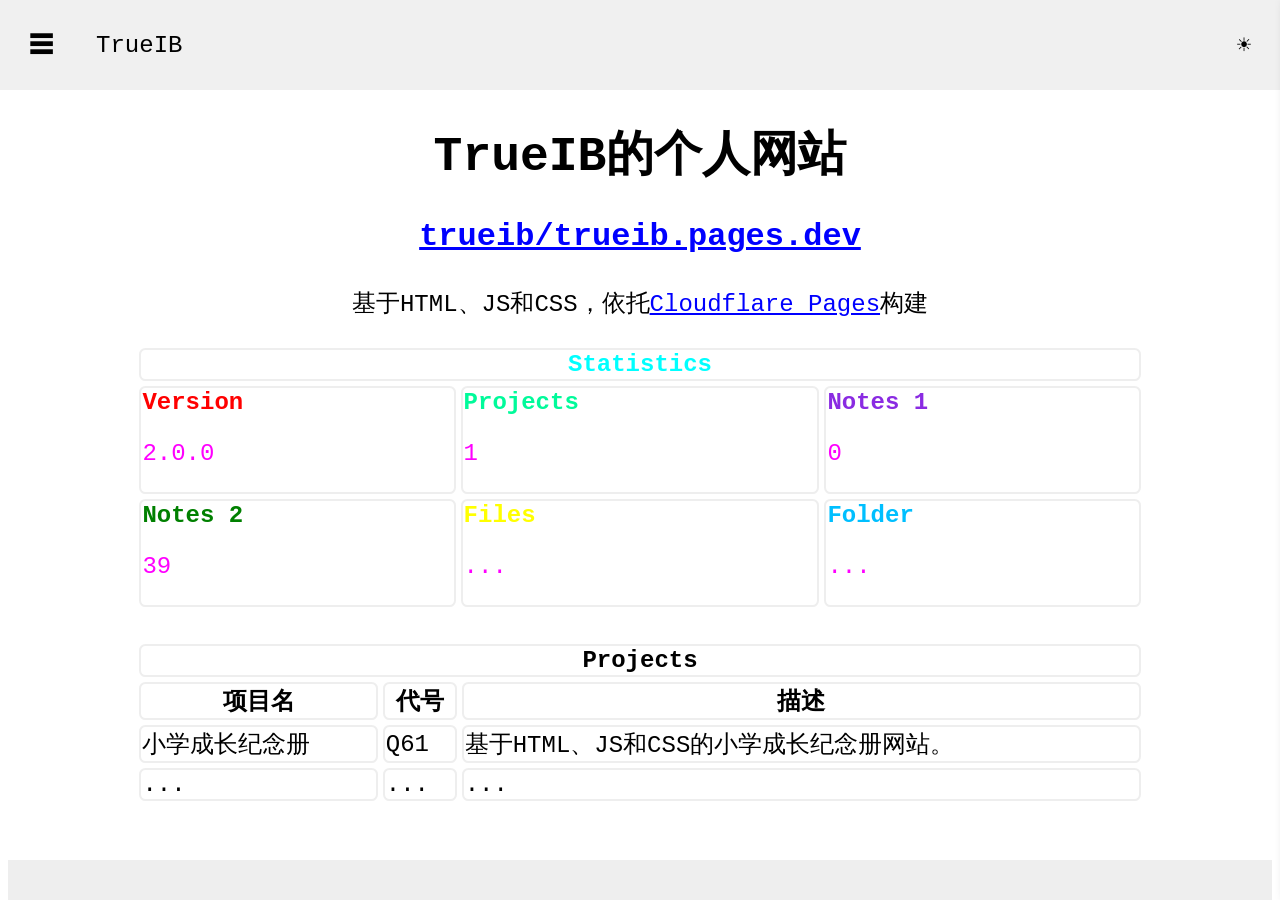
<file: index.html>
<!DOCTYPE html>
<html lang="zh-CN">

<head>
  <meta charset="UTF-8">
  <meta name="viewport" content="width=device-width, initial-scale=1.0">
  <title>TrueIB的个人网站</title>
  <link type="text/css" rel="stylesheet" href="css/indexStyles.css">
</head>

<body>
  <main class="main-content">
    <iframe class="htmlDisplayArea" src="main.html"></iframe>
  </main>
  <script type="text/javascript" src="js/sidebarConfig.js"></script>
</body>

</html>
</file>
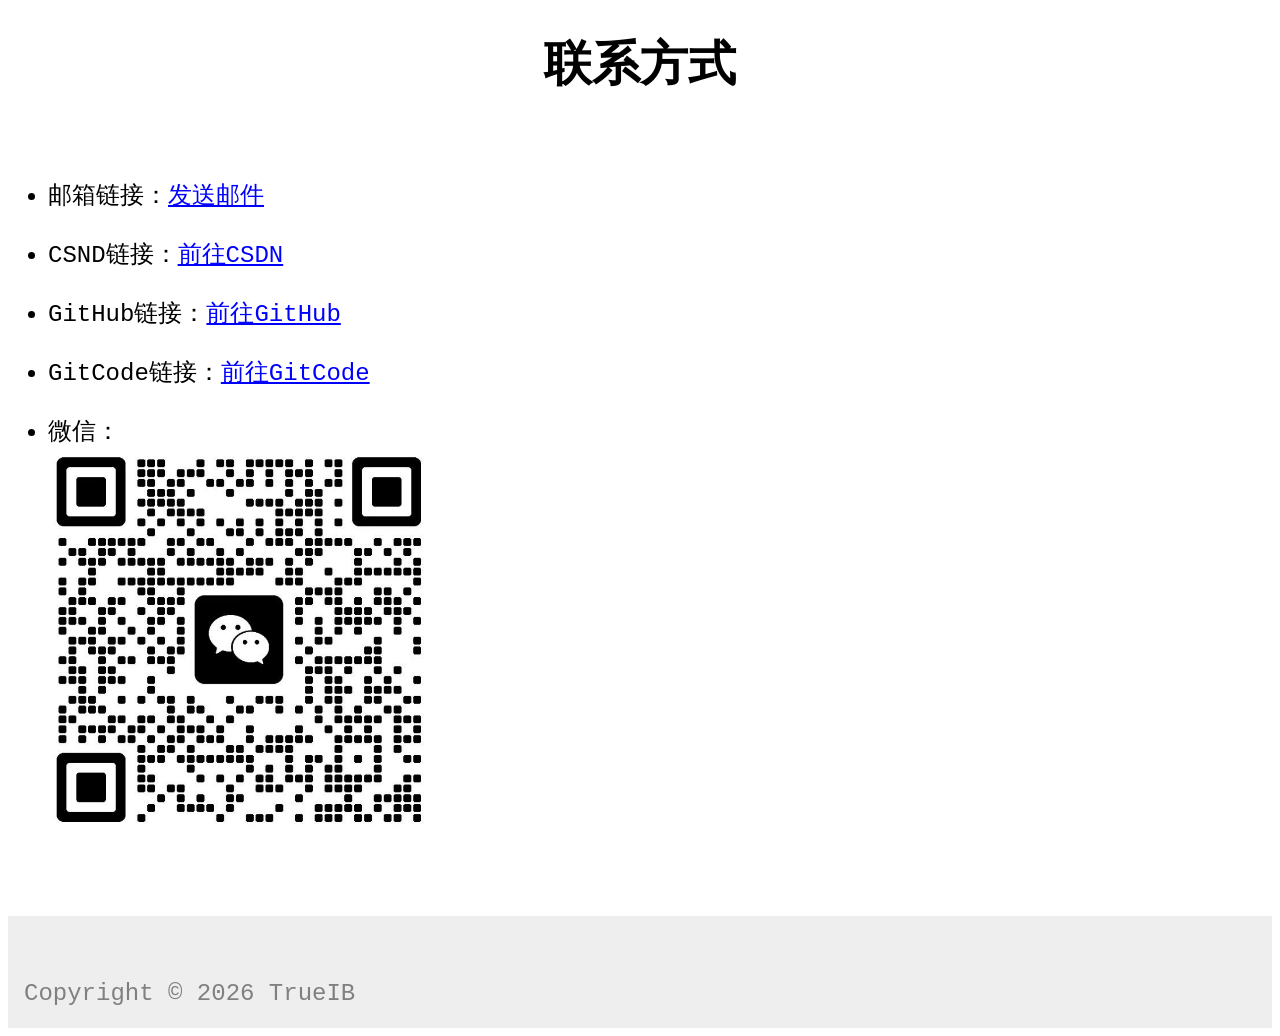
<file: contact.html>
<!DOCTYPE html>
<html lang="zh-CN">

<head>
  <meta charset="UTF-8">
  <meta name="viewport" content="width=device-width, initial-scale=1.0">
  <title>个人网站-联系方式</title>
  <link type="text/css" rel="stylesheet" href="css/mainStyles.css">
</head>

<body>
    <h1 class="h">联系方式</h1>
    <br>
    <ul>
      <li>邮箱链接：<a href="mailto:18538252970@163.com">发送邮件</a></li>
      <br>
      <li>CSND链接：<a href="https://blog.csdn.net/2401_82923566/">前往CSDN</a></li>
      <br>
      <li>GitHub链接：<a href="https://github.com/trueib/">前往GitHub</a></li>
      <br>
      <li>GitCode链接：<a href="https://gitcode.com/trueib/">前往GitCode</a></li>
      <br>
      <li>微信：<br><img style="width: 30vw; height: 30vw;" src="wechat.jpg"></li>
    </ul>
    <br>
    <br>
    <footer class="footer">Copyright &copy;
      <script>document.write(new Date().getFullYear())</script> TrueIB
    </footer>
  <script type="text/javascript" src="js/config.js"></script>
</body>

</html>
</file>
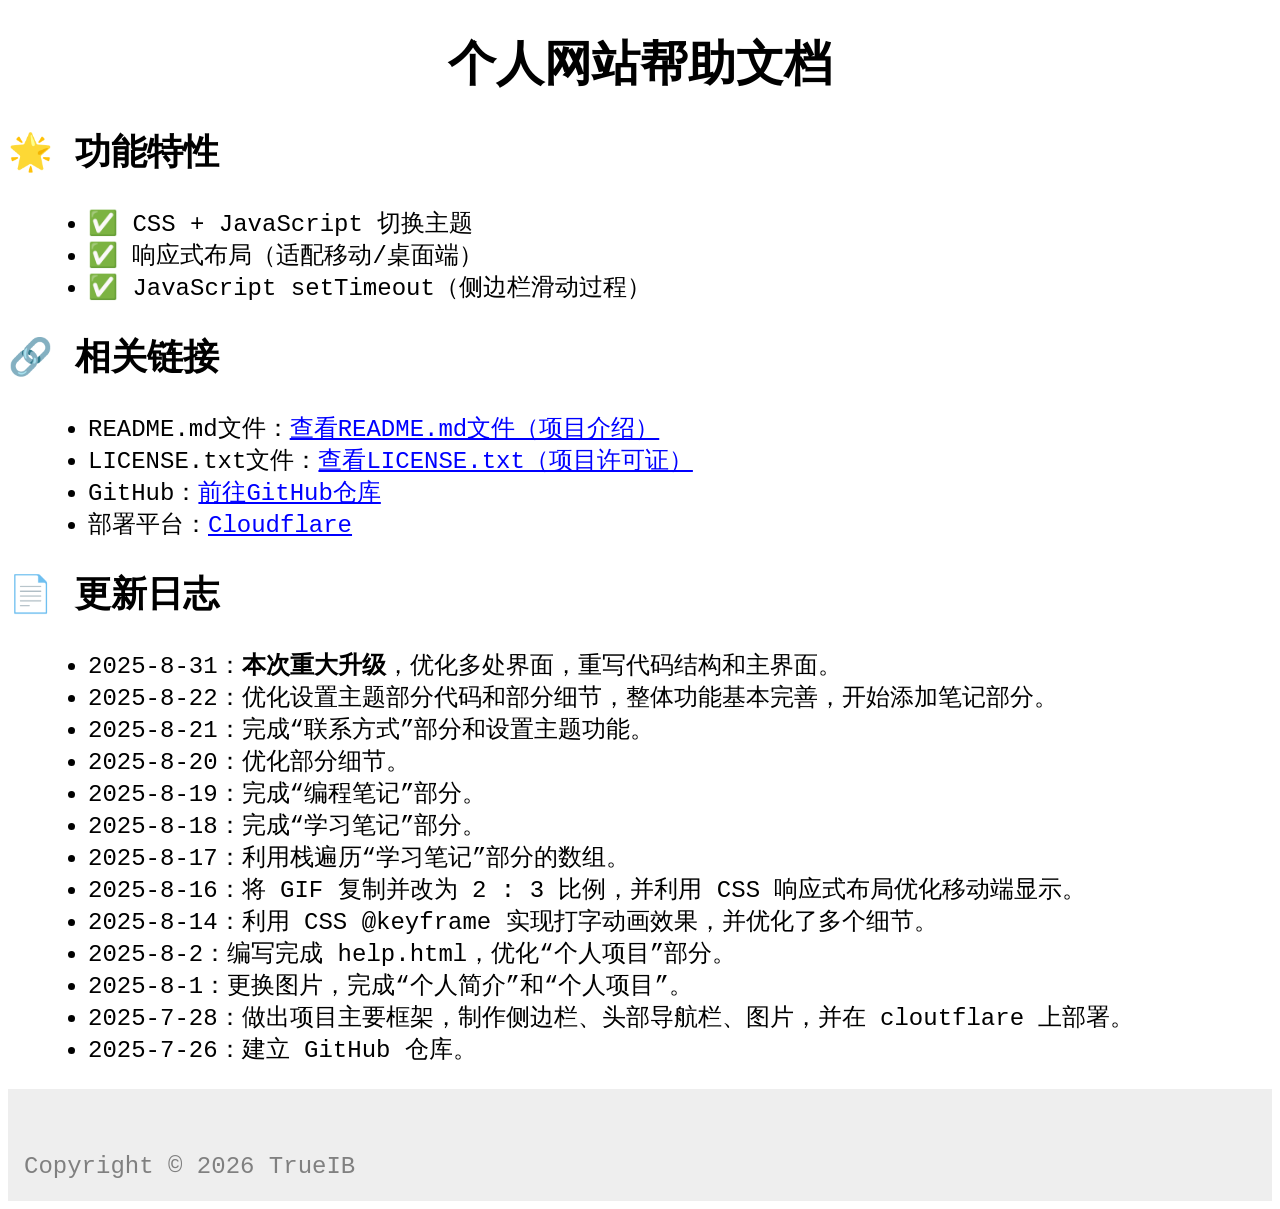
<file: help.html>
<!DOCTYPE html>
<html lang="zh-CN">

<head>
  <meta charset="UTF-8">
  <meta name="viewport" content="width=device-width, initial-scale=1.0">
  <title>个人网站帮助文档</title>
  <link type="text/css" rel="stylesheet" href="css/mainStyles.css">
</head>

<body>
  <h1 class="h">个人网站帮助文档</h1>
  <dl>
    <dt>
      <h2> 🌟 功能特性</h2>
    </dt>
    <dd>
      <ul>
        <li>✅ CSS + JavaScript 切换主题</li>
        <li>✅ 响应式布局（适配移动/桌面端）</li>
        <li>✅ JavaScript setTimeout（侧边栏滑动过程）</li>
      </ul>
    </dd>
    <dt>
      <h2> 🔗 相关链接</h2>
    </dt>
    <dd>
      <ul>
        <li>README.md文件：<a href="README.md">查看README.md文件（项目介绍）</a></li>
        <li>LICENSE.txt文件：<a href="LICENSE.txt">查看LICENSE.txt（项目许可证）</a></li>
        <li>GitHub：<a href="https://github.com/trueib/trueib.pages.dev">前往GitHub仓库</a></li>
        <li>部署平台：<a href="https://dash.cloudflare.com">Cloudflare</a></li>
      </ul>
    </dd>
    <dt>
      <h2> 📄 更新日志</h2>
    </dt>
    <dd>
      <ul>
        <li>2025-8-31：<strong>本次重大升级</strong>，优化多处界面，重写代码结构和主界面。</li>
        <li>2025-8-22：优化设置主题部分代码和部分细节，整体功能基本完善，开始添加笔记部分。</li>
        <li>2025-8-21：完成“联系方式”部分和设置主题功能。</li>
        <li>2025-8-20：优化部分细节。</li>
        <li>2025-8-19：完成“编程笔记”部分。</li>
        <li>2025-8-18：完成“学习笔记”部分。</li>
        <li>2025-8-17：利用栈遍历“学习笔记”部分的数组。</li>
        <li>2025-8-16：将 GIF 复制并改为 2 : 3 比例，并利用 CSS 响应式布局优化移动端显示。</li>
        <li>2025-8-14：利用 CSS @keyframe 实现打字动画效果，并优化了多个细节。</li>
        <li>2025-8-2：编写完成 help.html，优化“个人项目”部分。</li>
        <li>2025-8-1：更换图片，完成“个人简介”和“个人项目”。</li>
        <li>2025-7-28：做出项目主要框架，制作侧边栏、头部导航栏、图片，并在 cloutflare 上部署。</li>
        <li>2025-7-26：建立 GitHub 仓库。</li>
      </ul>
    </dd>
  </dl>
  <footer class="footer">Copyright &copy;
    <script>document.write(new Date().getFullYear())</script> TrueIB
  </footer>
  <script type="text/javascript" src="js/config.js"></script>
</body>

</html>
</file>
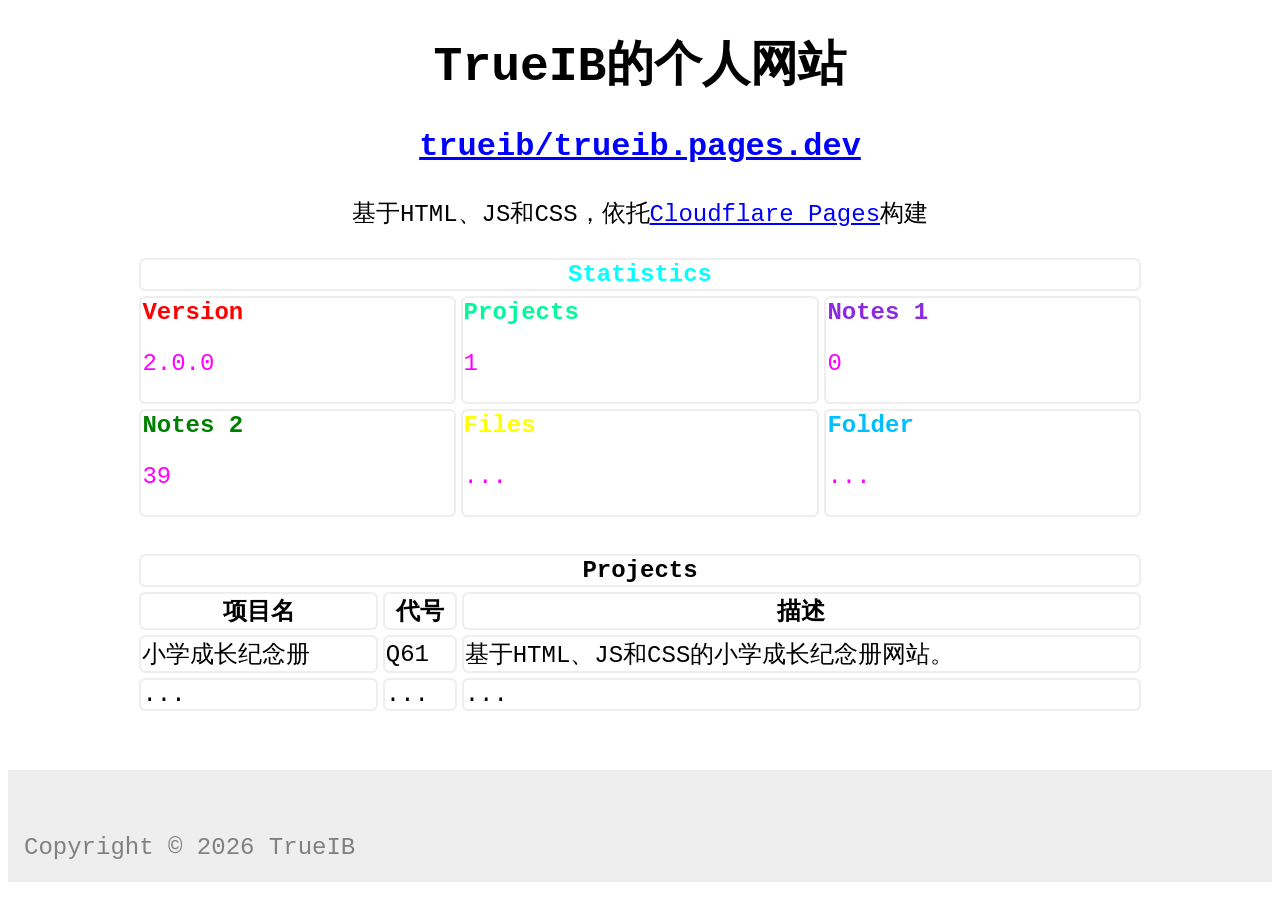
<file: main.html>
<!DOCTYPE html>
<html lang="zh-CN">

<head>
  <meta charset="UTF-8">
  <meta name="viewport" content="width=device-width, initial-scale=1.0">
  <link type="text/css" rel="stylesheet" href="css/mainStyles.css">
</head>

<body>
  <h1 class="h">TrueIB的个人网站</h1>
  <h3 class="h"><a href="https://github.com/trueib/trueib.pages.dev">trueib/trueib.pages.dev</a></h3>
  <p class="h">基于HTML、JS和CSS，依托<a href="https://pages.cloudflare.com/">Cloudflare Pages</a>构建</p>
  <table class="statistics" cellspacing="5">
    <thead>
      <tr>
        <th colspan="3"><b style="color: cyan;">Statistics</b></th>
      </tr>
    </thead>
    <tbody>
      <tr>
        <td>
          <div>
            <strong style="color: red;">Version</strong>
            <p style="color: fuchsia;">2.0.0</p>
          </div>
        </td>
        <td>
          <div>
            <strong style="color: mediumspringgreen;">Projects</strong>
            <p style="color: fuchsia;">1</p>
          </div>
        </td>
        <td>
          <div>
            <strong style="color: blueviolet;">Notes 1</strong>
            <p style="color: fuchsia;">0</p>
          </div>
        </td>
      </tr>
      <tr>
        <td>
          <div>
            <strong style="color: green;">Notes 2</strong>
            <p style="color: fuchsia;">39</p>
          </div>
        </td>
        <td>
          <div>
            <strong style="color: yellow;">Files</strong>
            <p style="color: fuchsia;">...</p>
          </div>
        </td>
        <td>
          <strong style="color: deepskyblue;">Folder</strong>
          <p style="color: fuchsia;">...</p>
        </td>
      </tr>
    </tbody>
  </table>
  <br>
  <table class="projects" cellspacing="5">
    <thead>
      <tr>
        <th colspan="3"><b>Projects</b></th>
      </tr>
      <tr>
        <th>项目名</th>
        <th>代号</th>
        <th>描述</th>
      </tr>
    </thead>
    <tbody>
      <tr>
        <td>小学成长纪念册</td>
        <td>Q61</td>
        <td>基于HTML、JS和CSS的小学成长纪念册网站。</td>
      </tr>
      <tr>
        <td>...</td>
        <td>...</td>
        <td>...</td>
      </tr>
    </tbody>
  </table>
  <br>
  <br>
  <footer class="footer">Copyright &copy;
    <script>document.write(new Date().getFullYear())</script> TrueIB
  </footer>
  <script type="text/javascript" src="js/config.js"></script>
</body>

</html>
</file>
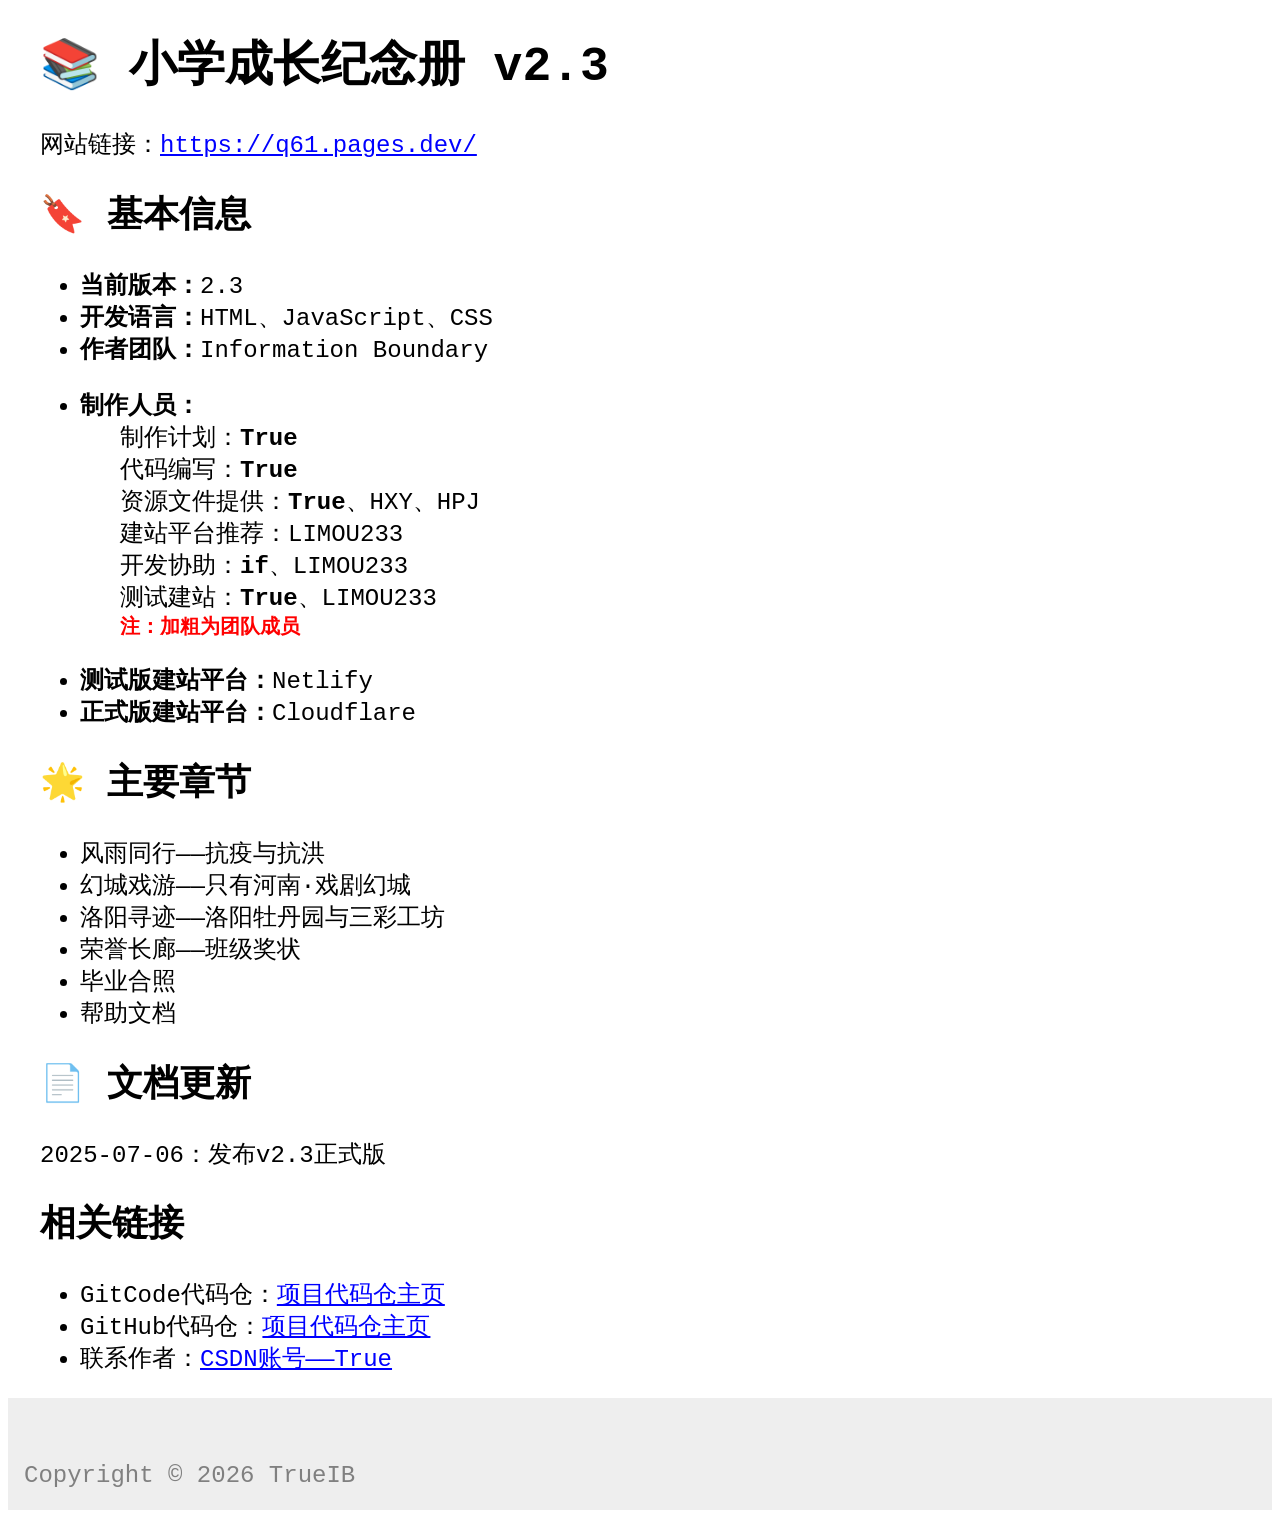
<file: projects/q61.html>
<!DOCTYPE html>
<html lang="zh-CN">

<head>
  <meta charset="UTF-8">
  <meta name="viewport" content="width=device-width, initial-scale=1.0">
  <link type="text/css" rel="stylesheet" href="styles.css">
</head>

<body>
  <div class="projectHTML">
    <h1>📚 小学成长纪念册 v2.3</h1>
    <p>网站链接：<a href="https://q61.pages.dev/">https://q61.pages.dev/</a></p>
    <div>
      <h2>🔖 基本信息</h2>
      <ul>
        <li><strong>当前版本：</strong><span class="badge">2.3</span></li>
        <li><strong>开发语言：</strong>HTML、JavaScript、CSS</li>
        <li><strong>作者团队：</strong>Information Boundary</li>
        <li>
          <dl>
            <dt><strong>制作人员：</strong></dt>
            <dd>制作计划：<strong>True</strong></dd>
            <dd>代码编写：<strong>True</strong></dd>
            <dd>资源文件提供：<strong>True</strong>、HXY、HPJ</dd>
            <dd>建站平台推荐：LIMOU233</dd>
            <dd>开发协助：<strong>if</strong>、LIMOU233</dd>
            <dd>测试建站：<strong>True</strong>、LIMOU233</dd>
            <dd style="font-size: smaller;font-weight: 900;color: red;">注：加粗为团队成员</dd>
          </dl>
        </li>
        <li><strong>测试版建站平台：</strong>Netlify</li>
        <li><strong>正式版建站平台：</strong>Cloudflare</li>
      </ul>
    </div>

    <div class="section">
      <h2>🌟 主要章节</h2>
      <ul>
        <li>风雨同行——抗疫与抗洪</li>
        <li>幻城戏游——只有河南·戏剧幻城</li>
        <li>洛阳寻迹——洛阳牡丹园与三彩工坊</li>
        <li>荣誉长廊——班级奖状</li>
        <li>毕业合照</li>
        <li>帮助文档</li>
      </ul>
    </div>

    <div class="section">
      <h2>📄 文档更新</h2>
      <p>2025-07-06：发布v2.3正式版</p>
    </div>

    <div class="section">
      <h2>相关链接</h2>
      <ul>
        <li>GitCode代码仓：<a href="https://gitcode.com/trueib/q61.pages.dev" target="_blank">项目代码仓主页</a></li>
        <li>GitHub代码仓：<a href="https://github.com/trueib/q61.pages.dev" target="_blank">项目代码仓主页</a></li>
        <li>联系作者：<a href="https://blog.csdn.net/2401_82923566" target="_blank">CSDN账号——True</a></li>
      </ul>
    </div>
  </div>
  <footer class="footer">Copyright &copy;
    <script>document.write(new Date().getFullYear())</script> TrueIB
  </footer>
  <script type="text/javascript" src="config.js"></script>
</body>

</html>
</file>
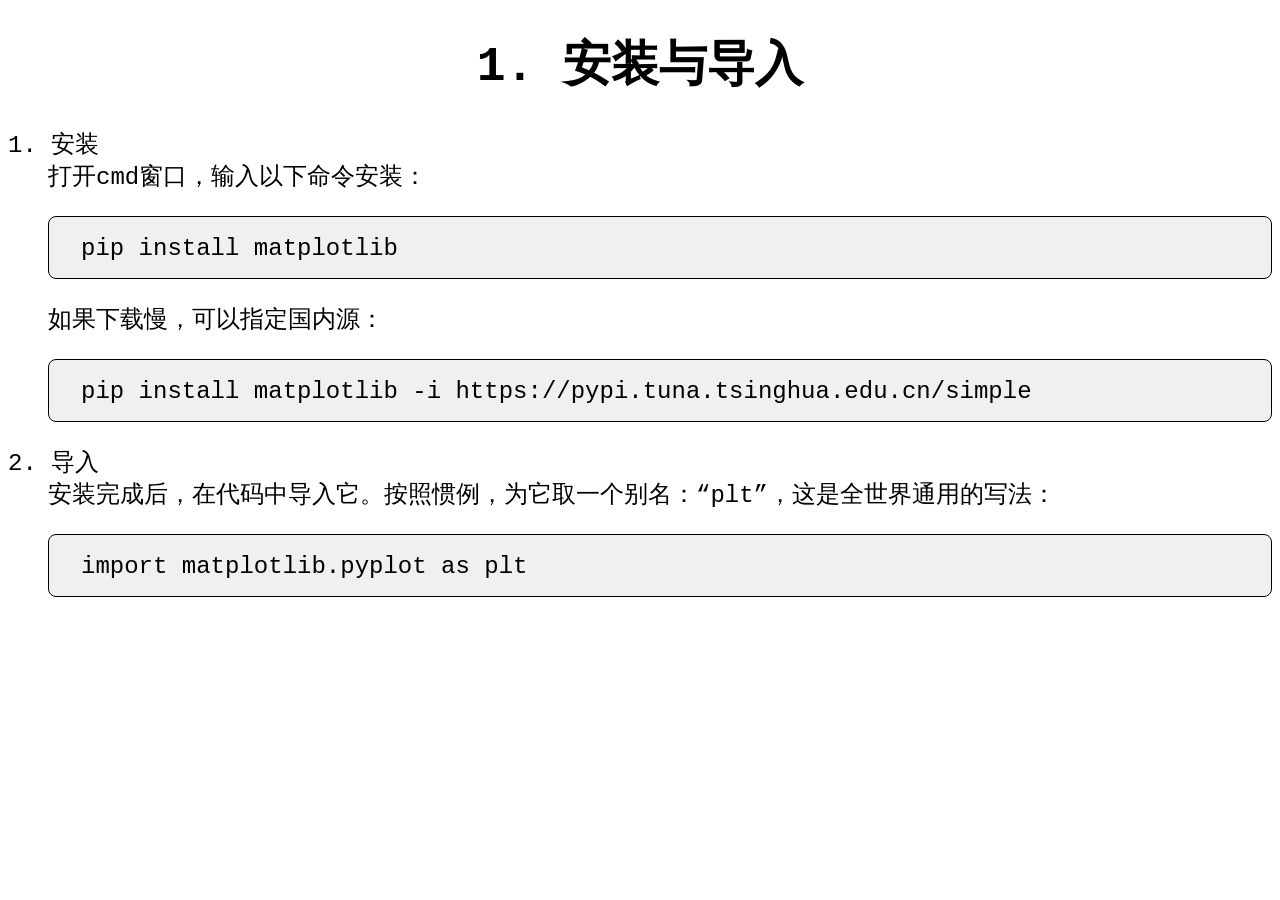
<file: programmingNoteFiles/Python/Matplotlib/1.html>
<!DOCTYPE html>
<html lang="zh-CN">

<head>
  <meta charset="UTF-8">
  <meta name="viewport" content="width=device-width, initial-scale=1.0">
  <link type="text/css" rel="stylesheet" href="styles.css">
  <script type="text/javascript" src="config.js"></script>
</head>

<body>
  <h1 class="h">1. 安装与导入</h1>
  <dl>
    <dt>1. 安装</dt>
    <dd>
      打开cmd窗口，输入以下命令安装：
      <pre><code>pip install matplotlib</code></pre>
      如果下载慢，可以指定国内源：
      <pre><code>pip install matplotlib -i https://pypi.tuna.tsinghua.edu.cn/simple</code></pre>
    </dd>
    <dt>2. 导入</dt>
    <dd>
      安装完成后，在代码中导入它。按照惯例，为它取一个别名：“plt”，这是全世界通用的写法：
      <pre><code>import matplotlib.pyplot as plt</code></pre>
    </dd>
  </dl>
</body>

</html>
</file>
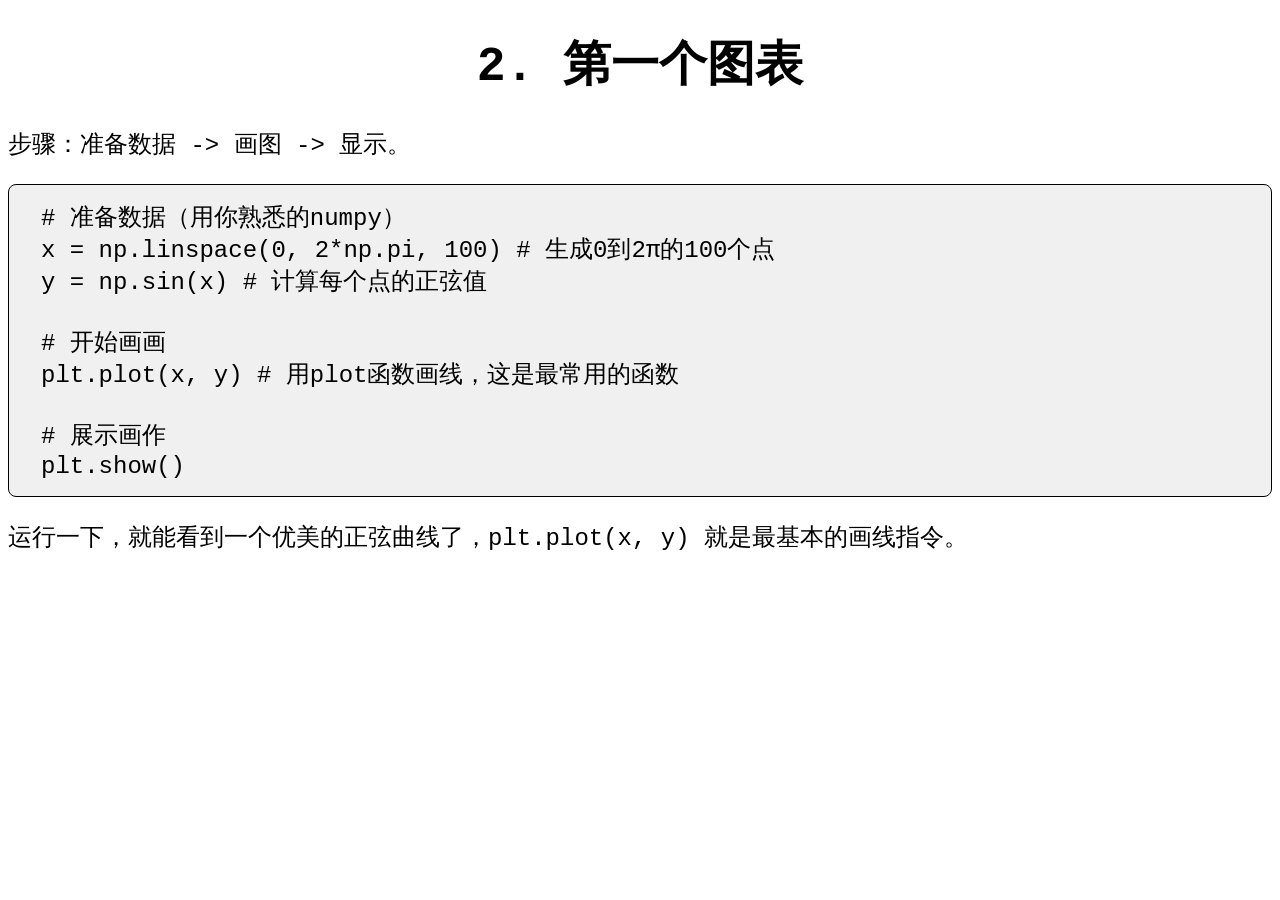
<file: programmingNoteFiles/Python/Matplotlib/2.html>
<!DOCTYPE html>
<html lang="zh-CN">

<head>
  <meta charset="UTF-8">
  <meta name="viewport" content="width=device-width, initial-scale=1.0">
  <link type="text/css" rel="stylesheet" href="styles.css">
  <script type="text/javascript" src="config.js"></script>
</head>

<body>
  <h1 class="h">2. 第一个图表</h1>
  <p>步骤：准备数据 -> 画图 -> 显示。</p>
  <pre><code># 准备数据（用你熟悉的numpy）
x = np.linspace(0, 2*np.pi, 100) # 生成0到2π的100个点
y = np.sin(x) # 计算每个点的正弦值

# 开始画画
plt.plot(x, y) # 用plot函数画线，这是最常用的函数

# 展示画作
plt.show()</code></pre>
  <p>运行一下，就能看到一个优美的正弦曲线了，plt.plot(x, y) 就是最基本的画线指令。</p>
</body>

</html>
</file>
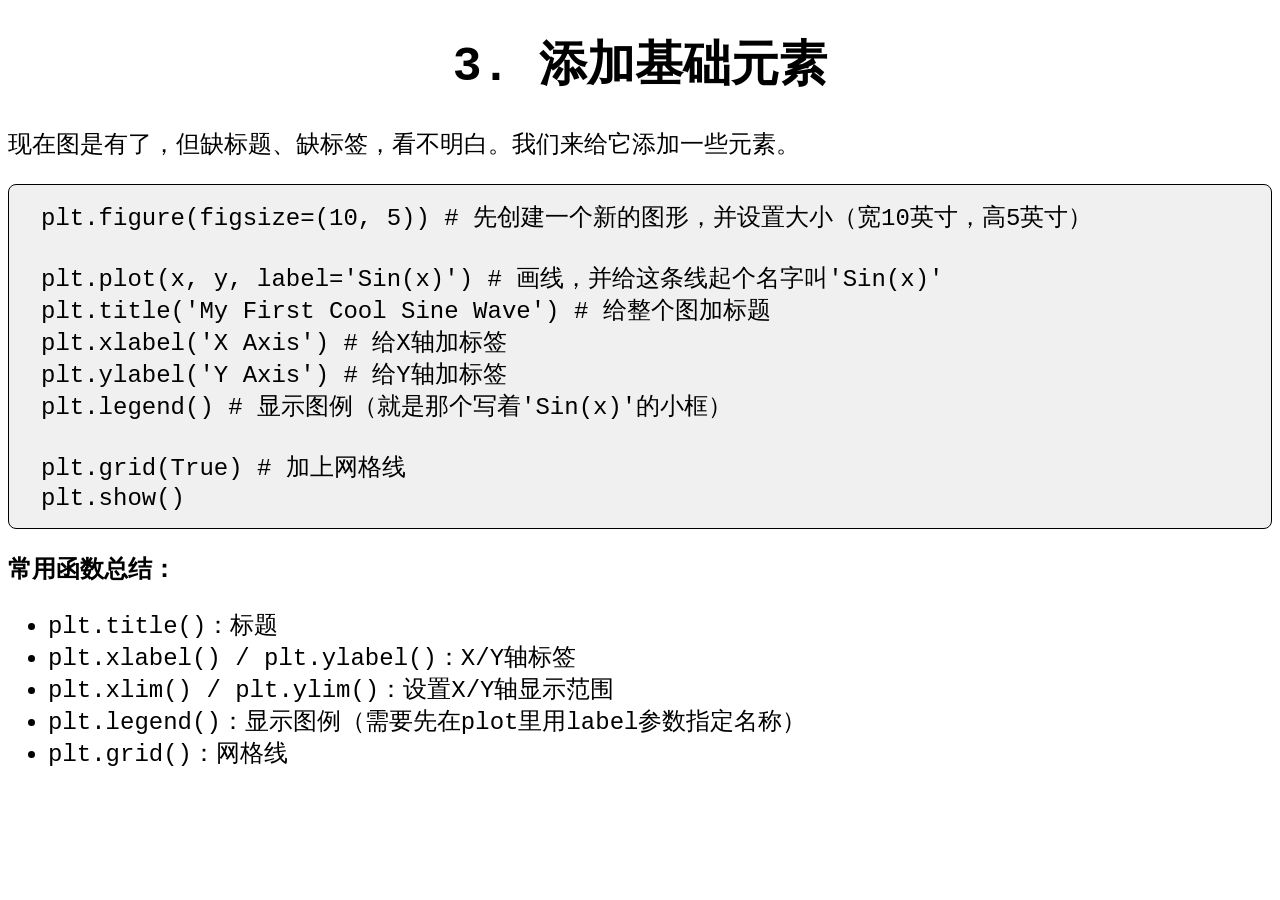
<file: programmingNoteFiles/Python/Matplotlib/3.html>
<!DOCTYPE html>
<html lang="zh-CN">

<head>
  <meta charset="UTF-8">
  <meta name="viewport" content="width=device-width, initial-scale=1.0">
  <link type="text/css" rel="stylesheet" href="styles.css">
  <script type="text/javascript" src="config.js"></script>
</head>

<body>
  <h1 class="h">3. 添加基础元素</h1>
  <p>现在图是有了，但缺标题、缺标签，看不明白。我们来给它添加一些元素。</p>
  <pre><code>plt.figure(figsize=(10, 5)) # 先创建一个新的图形，并设置大小（宽10英寸，高5英寸）

plt.plot(x, y, label='Sin(x)') # 画线，并给这条线起个名字叫'Sin(x)'
plt.title('My First Cool Sine Wave') # 给整个图加标题
plt.xlabel('X Axis') # 给X轴加标签
plt.ylabel('Y Axis') # 给Y轴加标签
plt.legend() # 显示图例（就是那个写着'Sin(x)'的小框）

plt.grid(True) # 加上网格线
plt.show()</code></pre>
  <strong>常用函数总结：</strong>
  <ul>
    <li>plt.title()：标题</li>
    <li>plt.xlabel() / plt.ylabel()：X/Y轴标签</li>
    <li>plt.xlim() / plt.ylim()：设置X/Y轴显示范围</li>
    <li>plt.legend()：显示图例（需要先在plot里用label参数指定名称）</li>
    <li>plt.grid()：网格线</li>
  </ul>

</body>

</html>
</file>
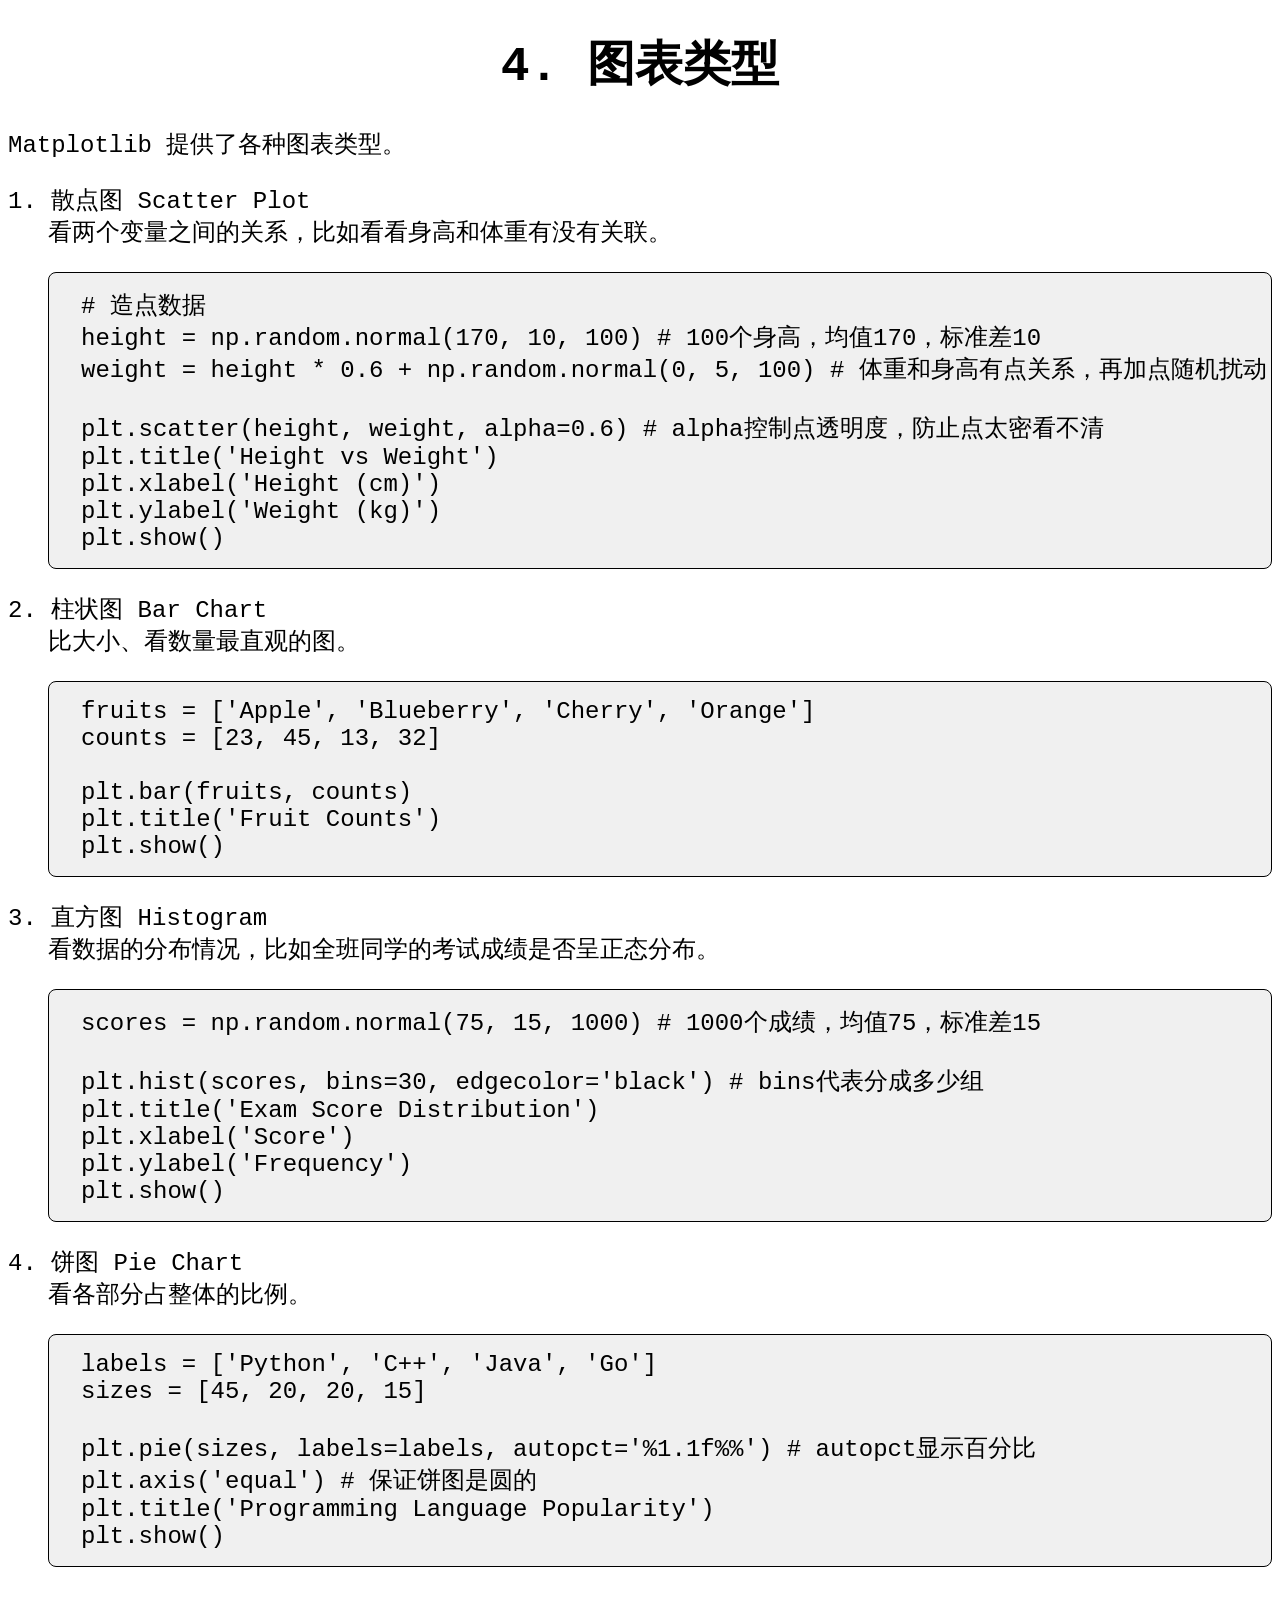
<file: programmingNoteFiles/Python/Matplotlib/4.html>
<!DOCTYPE html>
<html lang="zh-CN">

<head>
  <meta charset="UTF-8">
  <meta name="viewport" content="width=device-width, initial-scale=1.0">
  <link type="text/css" rel="stylesheet" href="styles.css">
  <script type="text/javascript" src="config.js"></script>
</head>

<body>
  <h1 class="h">4. 图表类型</h1>
  <p>Matplotlib 提供了各种图表类型。</p>
  <dl>
    <dt>1. 散点图 Scatter Plot</dt>
    <dd>
      看两个变量之间的关系，比如看看身高和体重有没有关联。
      <pre><code># 造点数据
height = np.random.normal(170, 10, 100) # 100个身高，均值170，标准差10
weight = height * 0.6 + np.random.normal(0, 5, 100) # 体重和身高有点关系，再加点随机扰动

plt.scatter(height, weight, alpha=0.6) # alpha控制点透明度，防止点太密看不清
plt.title('Height vs Weight')
plt.xlabel('Height (cm)')
plt.ylabel('Weight (kg)')
plt.show()</code></pre>
    </dd>
    <dt>2. 柱状图 Bar Chart</dt>
    <dd>
      比大小、看数量最直观的图。
      <pre><code>fruits = ['Apple', 'Blueberry', 'Cherry', 'Orange']
counts = [23, 45, 13, 32]

plt.bar(fruits, counts)
plt.title('Fruit Counts')
plt.show()</code></pre>
    </dd>
    <dt>3. 直方图 Histogram</dt>
    <dd>
      看数据的分布情况，比如全班同学的考试成绩是否呈正态分布。
      <pre><code>scores = np.random.normal(75, 15, 1000) # 1000个成绩，均值75，标准差15

plt.hist(scores, bins=30, edgecolor='black') # bins代表分成多少组
plt.title('Exam Score Distribution')
plt.xlabel('Score')
plt.ylabel('Frequency')
plt.show()</code></pre>
    </dd>
    <dt>4. 饼图 Pie Chart</dt>
    <dd>
      看各部分占整体的比例。
      <pre><code>labels = ['Python', 'C++', 'Java', 'Go']
sizes = [45, 20, 20, 15]

plt.pie(sizes, labels=labels, autopct='%1.1f%%') # autopct显示百分比
plt.axis('equal') # 保证饼图是圆的
plt.title('Programming Language Popularity')
plt.show()</code></pre>
    </dd>
  </dl>
</body>

</html>
</file>
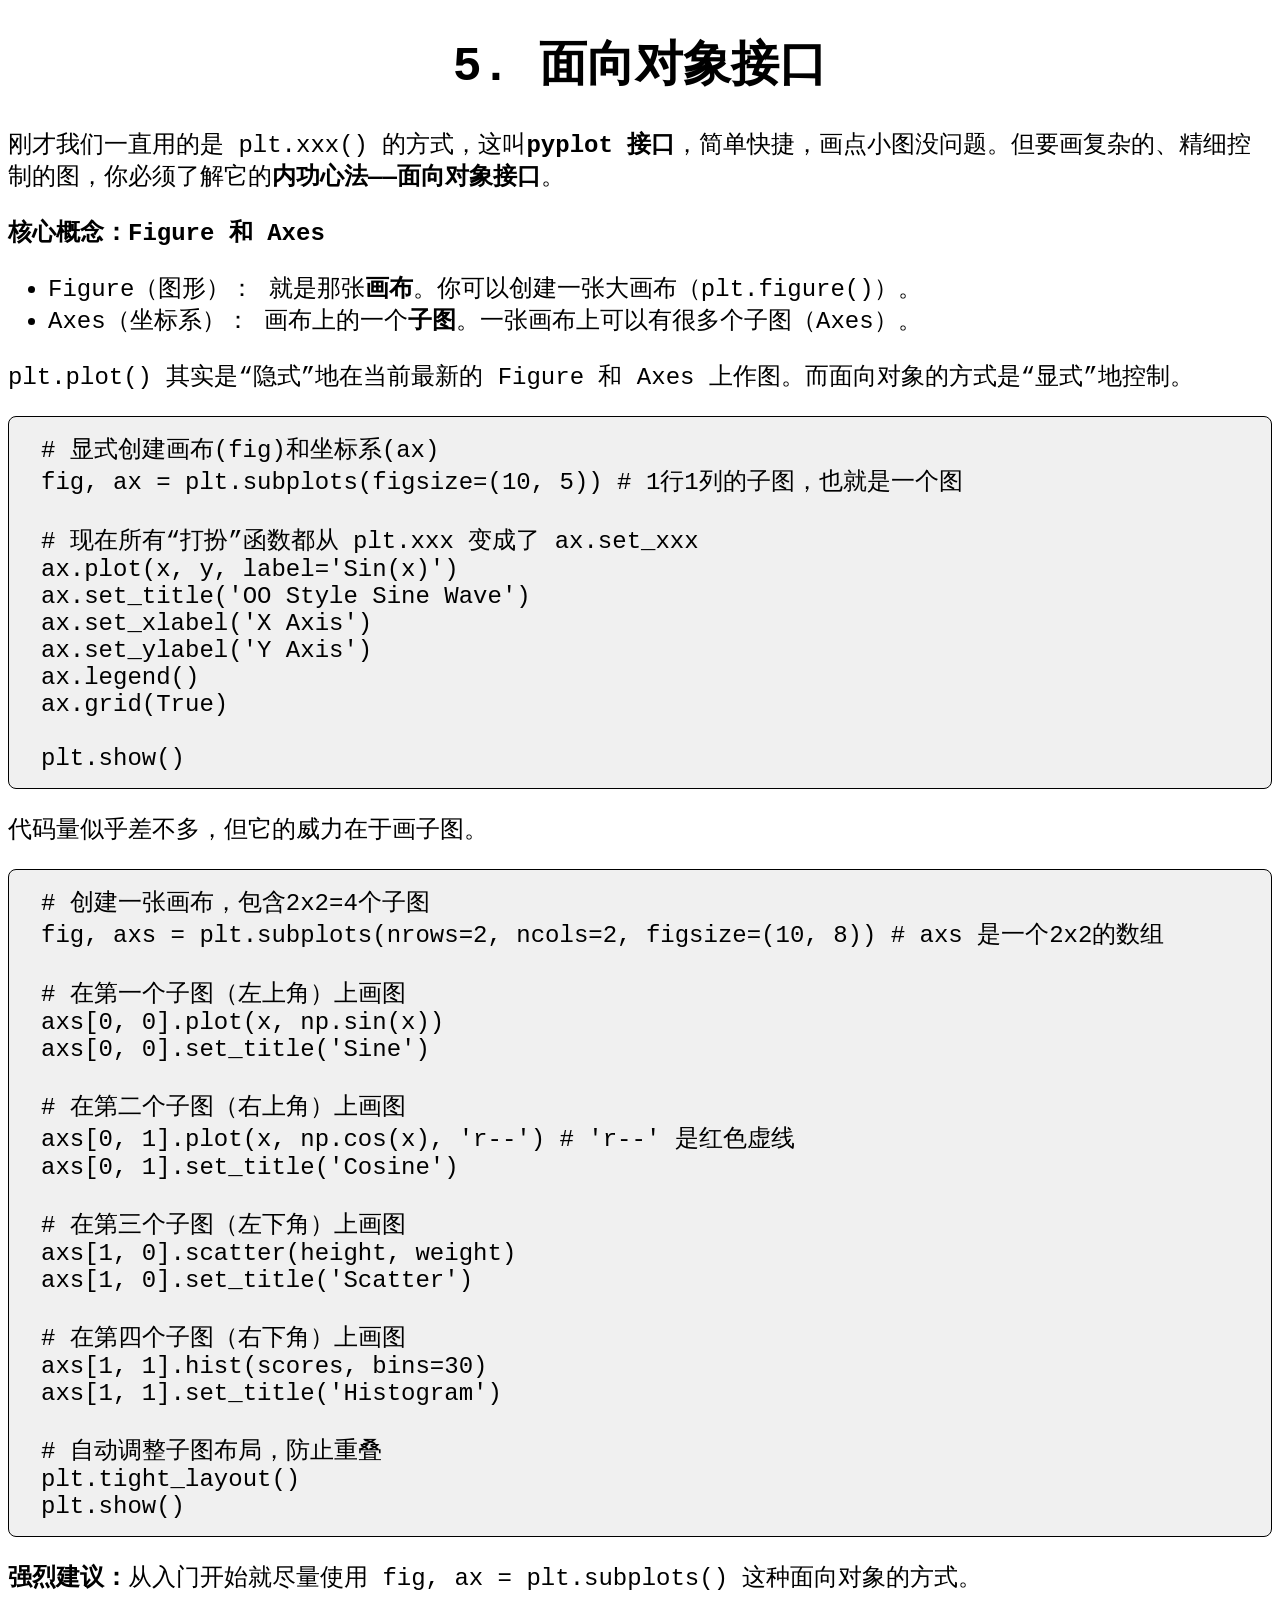
<file: programmingNoteFiles/Python/Matplotlib/5.html>
<!DOCTYPE html>
<html lang="zh-CN">

<head>
  <meta charset="UTF-8">
  <meta name="viewport" content="width=device-width, initial-scale=1.0">
  <link type="text/css" rel="stylesheet" href="styles.css">
  <script type="text/javascript" src="config.js"></script>
</head>

<body>
  <h1 class="h">5. 面向对象接口</h1>
  <p>刚才我们一直用的是 plt.xxx() 的方式，这叫<strong>pyplot
      接口</strong>，简单快捷，画点小图没问题。但要画复杂的、精细控制的图，你必须了解它的<strong>内功心法——面向对象接口</strong>。</p>
  <strong>核心概念：Figure 和 Axes</strong>
  <ul>
    <li>Figure（图形）： 就是那张<strong>画布</strong>。你可以创建一张大画布（plt.figure()）。</li>
    <li>Axes（坐标系）： 画布上的一个<strong>子图</strong>。一张画布上可以有很多个子图（Axes）。</li>
  </ul>
  <p>plt.plot() 其实是“隐式”地在当前最新的 Figure 和 Axes 上作图。而面向对象的方式是“显式”地控制。</p>
  <pre><code># 显式创建画布(fig)和坐标系(ax)
fig, ax = plt.subplots(figsize=(10, 5)) # 1行1列的子图，也就是一个图

# 现在所有“打扮”函数都从 plt.xxx 变成了 ax.set_xxx
ax.plot(x, y, label='Sin(x)')
ax.set_title('OO Style Sine Wave')
ax.set_xlabel('X Axis')
ax.set_ylabel('Y Axis')
ax.legend()
ax.grid(True)

plt.show()</code></pre>
  <p>代码量似乎差不多，但它的威力在于画子图。</p>
  <pre><code># 创建一张画布，包含2x2=4个子图
fig, axs = plt.subplots(nrows=2, ncols=2, figsize=(10, 8)) # axs 是一个2x2的数组

# 在第一个子图（左上角）上画图
axs[0, 0].plot(x, np.sin(x))
axs[0, 0].set_title('Sine')

# 在第二个子图（右上角）上画图
axs[0, 1].plot(x, np.cos(x), 'r--') # 'r--' 是红色虚线
axs[0, 1].set_title('Cosine')

# 在第三个子图（左下角）上画图
axs[1, 0].scatter(height, weight)
axs[1, 0].set_title('Scatter')

# 在第四个子图（右下角）上画图
axs[1, 1].hist(scores, bins=30)
axs[1, 1].set_title('Histogram')

# 自动调整子图布局，防止重叠
plt.tight_layout()
plt.show()</code></pre>
  <p><strong>强烈建议：</strong>从入门开始就尽量使用 fig, ax = plt.subplots() 这种面向对象的方式。</p>
</body>

</html>
</file>
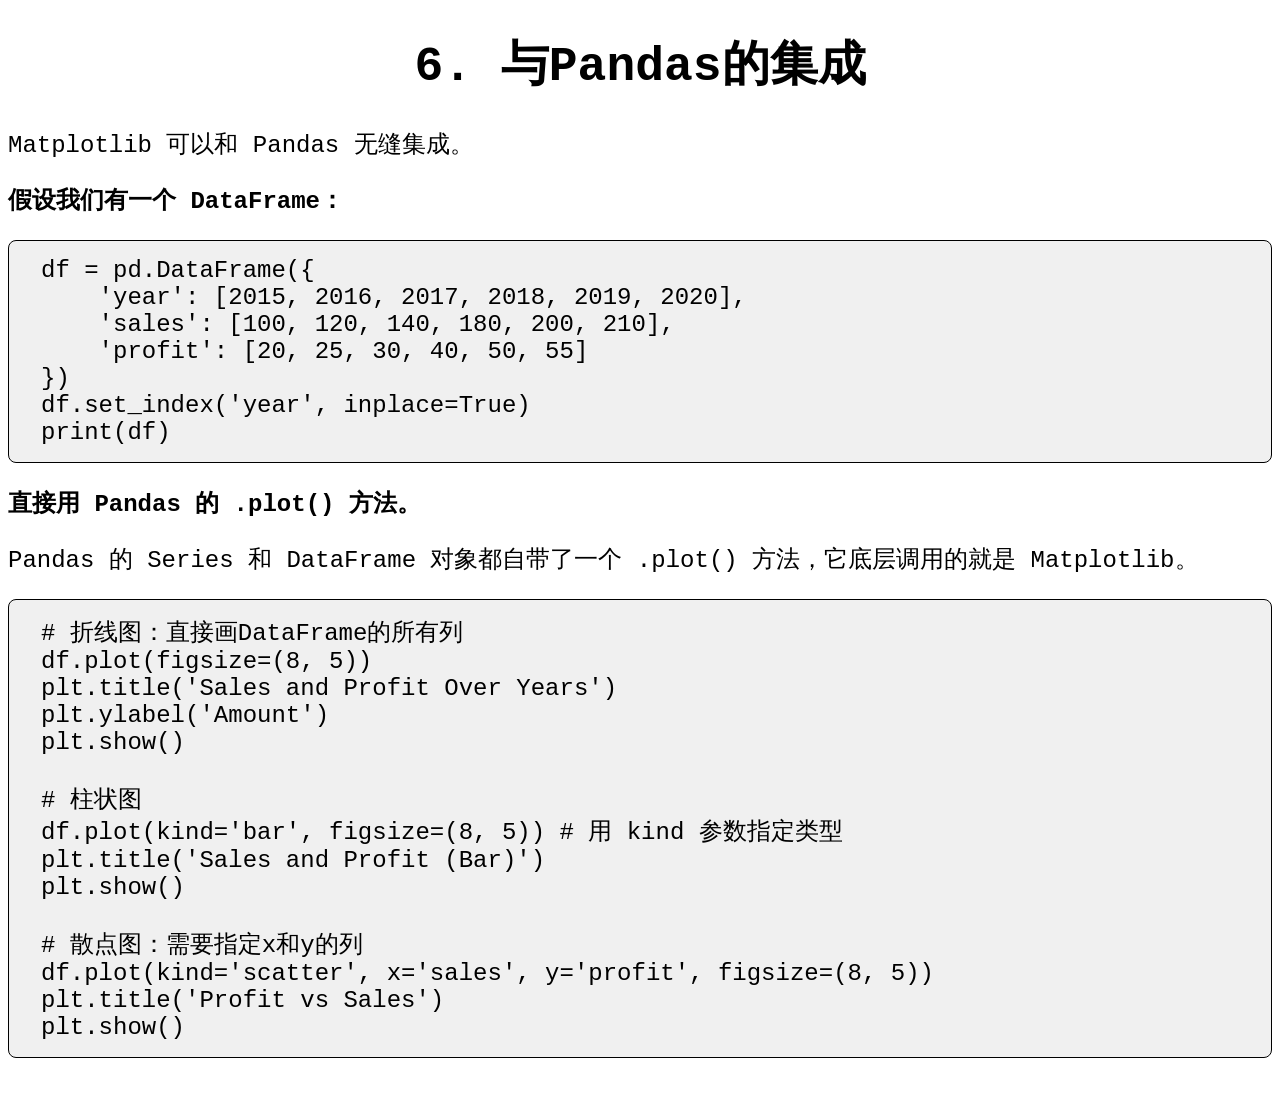
<file: programmingNoteFiles/Python/Matplotlib/6.html>
<!DOCTYPE html>
<html lang="zh-CN">

<head>
  <meta charset="UTF-8">
  <meta name="viewport" content="width=device-width, initial-scale=1.0">
  <link type="text/css" rel="stylesheet" href="styles.css">
  <script type="text/javascript" src="config.js"></script>
</head>

<body>
  <h1 class="h">6. 与Pandas的集成</h1>
  <p>Matplotlib 可以和 Pandas 无缝集成。</p>
  <strong>假设我们有一个 DataFrame：</strong>
  <pre><code>df = pd.DataFrame({
    'year': [2015, 2016, 2017, 2018, 2019, 2020],
    'sales': [100, 120, 140, 180, 200, 210],
    'profit': [20, 25, 30, 40, 50, 55]
})
df.set_index('year', inplace=True)
print(df)</code></pre>
  <strong>直接用 Pandas 的 .plot() 方法。</strong>
  <p>Pandas 的 Series 和 DataFrame 对象都自带了一个 .plot() 方法，它底层调用的就是 Matplotlib。</p>
  <pre><code># 折线图：直接画DataFrame的所有列
df.plot(figsize=(8, 5))
plt.title('Sales and Profit Over Years')
plt.ylabel('Amount')
plt.show()

# 柱状图
df.plot(kind='bar', figsize=(8, 5)) # 用 kind 参数指定类型
plt.title('Sales and Profit (Bar)')
plt.show()

# 散点图：需要指定x和y的列
df.plot(kind='scatter', x='sales', y='profit', figsize=(8, 5))
plt.title('Profit vs Sales')
plt.show()</code></pre>
</body>

</html>
</file>
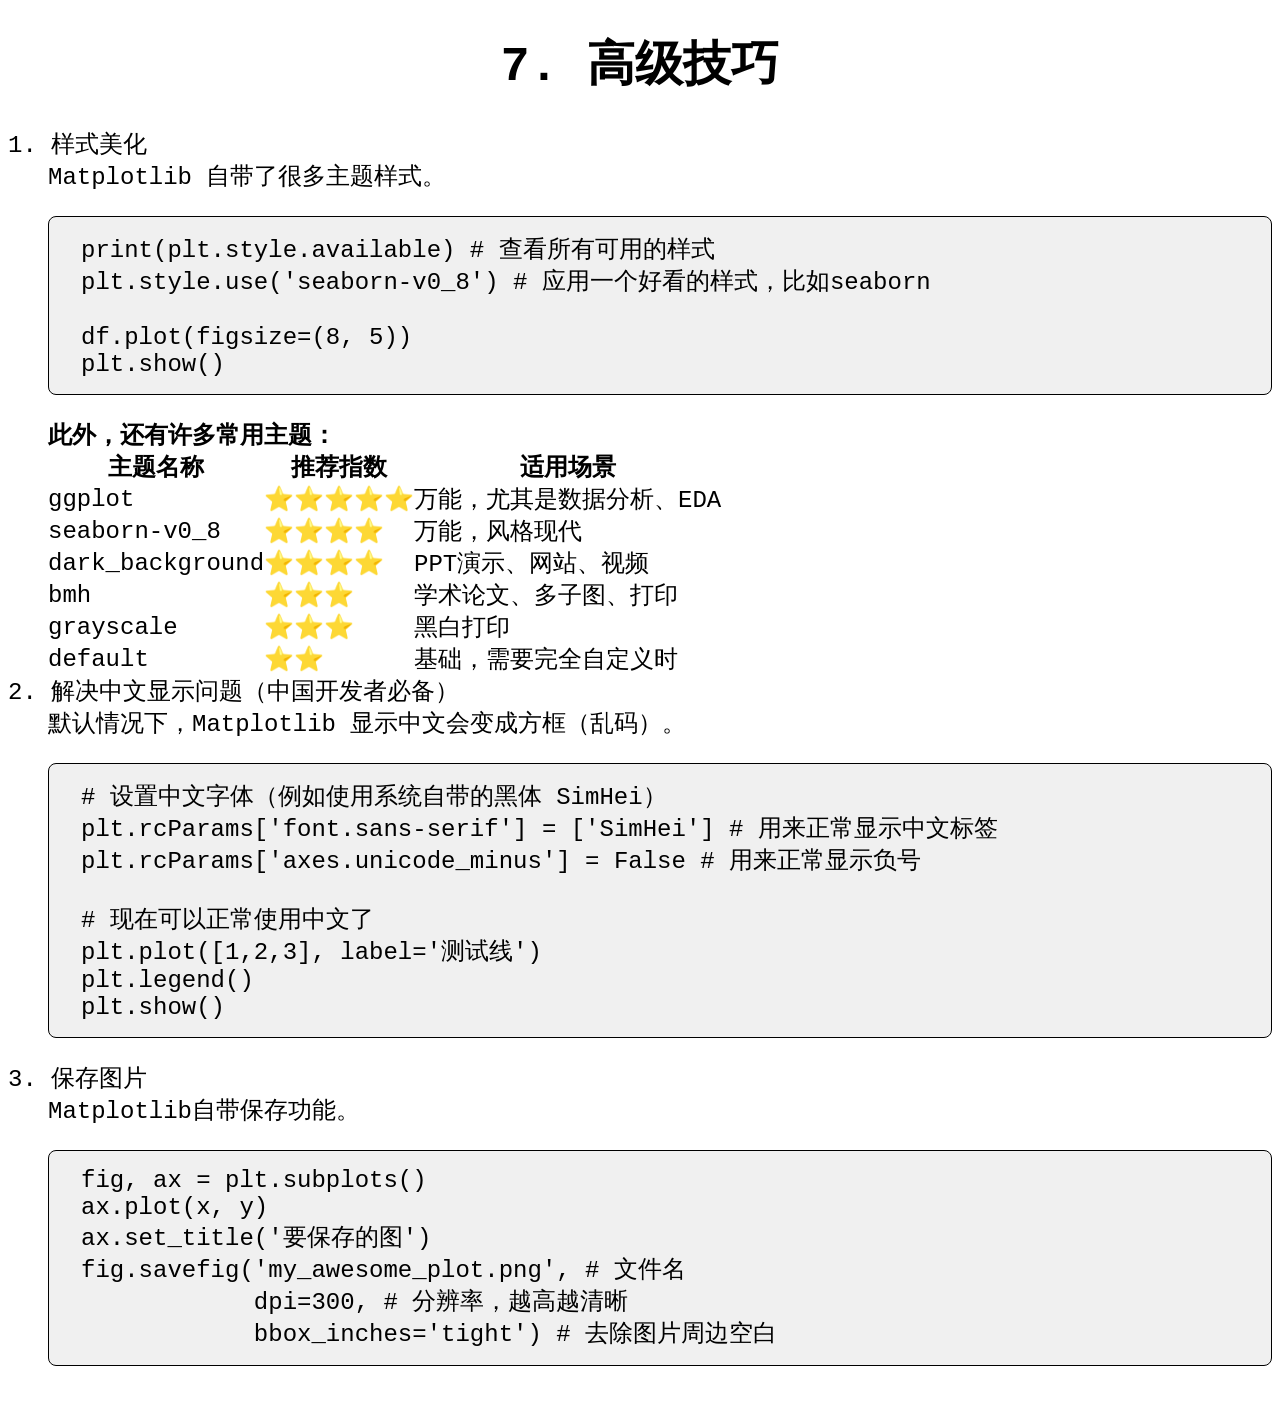
<file: programmingNoteFiles/Python/Matplotlib/7.html>
<!DOCTYPE html>
<html lang="zh-CN">

<head>
  <meta charset="UTF-8">
  <meta name="viewport" content="width=device-width, initial-scale=1.0">
  <link type="text/css" rel="stylesheet" href="styles.css">
  <script type="text/javascript" src="config.js"></script>
</head>

<body>
  <h1 class="h">7. 高级技巧</h1>
  <dl>
    <dt>1. 样式美化</dt>
    <dd>
      Matplotlib 自带了很多主题样式。
      <pre><code>print(plt.style.available) # 查看所有可用的样式
plt.style.use('seaborn-v0_8') # 应用一个好看的样式，比如seaborn

df.plot(figsize=(8, 5))
plt.show()</code></pre>
      <strong>此外，还有许多常用主题：</strong>
      <table border="0" cellspacing="0" cellpadding="0">
        <thead>
          <tr>
            <th>主题名称</th>
            <th>推荐指数</th>
            <th>适用场景</th>
          </tr>
        </thead>
        <tbody>
          <tr>
            <td>ggplot</td>
            <td>⭐⭐⭐⭐⭐</td>
            <td>万能，尤其是数据分析、EDA</td>
          </tr>
          <tr>
            <td>seaborn-v0_8</td>
            <td>⭐⭐⭐⭐</td>
            <td>万能，风格现代</td>
          </tr>
          <tr>
            <td>dark_background</td>
            <td>⭐⭐⭐⭐</td>
            <td>PPT演示、网站、视频</td>
          </tr>
          <tr>
            <td>bmh</td>
            <td>⭐⭐⭐</td>
            <td>学术论文、多子图、打印</td>
          </tr>
          <tr>
            <td>grayscale</td>
            <td>⭐⭐⭐</td>
            <td>黑白打印</td>
          </tr>
          <tr>
            <td>default</td>
            <td>⭐⭐</td>
            <td>基础，需要完全自定义时</td>
          </tr>
        </tbody>
      </table>
    </dd>
    <dt>2. 解决中文显示问题（中国开发者必备）</dt>
    <dd>
      默认情况下，Matplotlib 显示中文会变成方框（乱码）。
      <pre><code># 设置中文字体（例如使用系统自带的黑体 SimHei）
plt.rcParams['font.sans-serif'] = ['SimHei'] # 用来正常显示中文标签
plt.rcParams['axes.unicode_minus'] = False # 用来正常显示负号

# 现在可以正常使用中文了
plt.plot([1,2,3], label='测试线')
plt.legend()
plt.show()</code></pre>
    </dd>
    <dt>3. 保存图片</dt>
    <dd>
      Matplotlib自带保存功能。
      <pre><code>fig, ax = plt.subplots()
ax.plot(x, y)
ax.set_title('要保存的图')
fig.savefig('my_awesome_plot.png', # 文件名
            dpi=300, # 分辨率，越高越清晰
            bbox_inches='tight') # 去除图片周边空白</code></pre>
    </dd>
  </dl>
</body>

</html>
</file>
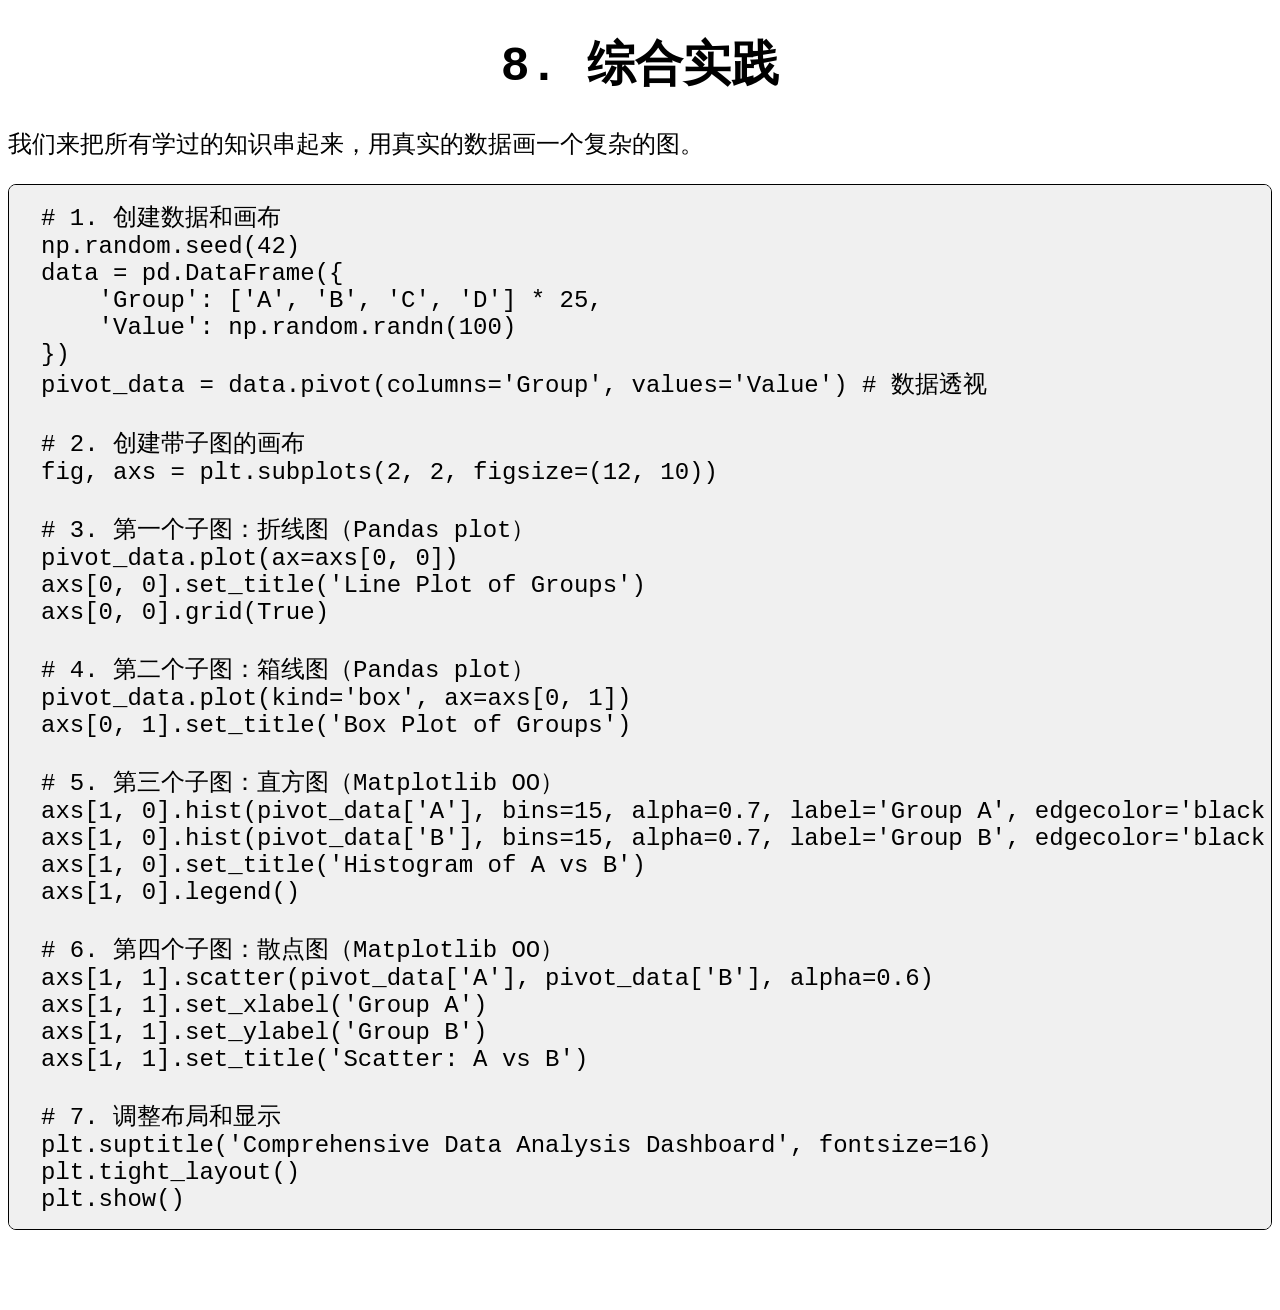
<file: programmingNoteFiles/Python/Matplotlib/8.html>
<!DOCTYPE html>
<html lang="zh-CN">

<head>
  <meta charset="UTF-8">
  <meta name="viewport" content="width=device-width, initial-scale=1.0">
  <link type="text/css" rel="stylesheet" href="styles.css">
  <script type="text/javascript" src="config.js"></script>
</head>

<body>
  <h1 class="h">8. 综合实践</h1>
  <p>我们来把所有学过的知识串起来，用真实的数据画一个复杂的图。</p>
  <pre><code># 1. 创建数据和画布
np.random.seed(42)
data = pd.DataFrame({
    'Group': ['A', 'B', 'C', 'D'] * 25,
    'Value': np.random.randn(100)
})
pivot_data = data.pivot(columns='Group', values='Value') # 数据透视

# 2. 创建带子图的画布
fig, axs = plt.subplots(2, 2, figsize=(12, 10))

# 3. 第一个子图：折线图（Pandas plot）
pivot_data.plot(ax=axs[0, 0])
axs[0, 0].set_title('Line Plot of Groups')
axs[0, 0].grid(True)

# 4. 第二个子图：箱线图（Pandas plot）
pivot_data.plot(kind='box', ax=axs[0, 1])
axs[0, 1].set_title('Box Plot of Groups')

# 5. 第三个子图：直方图（Matplotlib OO）
axs[1, 0].hist(pivot_data['A'], bins=15, alpha=0.7, label='Group A', edgecolor='black')
axs[1, 0].hist(pivot_data['B'], bins=15, alpha=0.7, label='Group B', edgecolor='black')
axs[1, 0].set_title('Histogram of A vs B')
axs[1, 0].legend()

# 6. 第四个子图：散点图（Matplotlib OO）
axs[1, 1].scatter(pivot_data['A'], pivot_data['B'], alpha=0.6)
axs[1, 1].set_xlabel('Group A')
axs[1, 1].set_ylabel('Group B')
axs[1, 1].set_title('Scatter: A vs B')

# 7. 调整布局和显示
plt.suptitle('Comprehensive Data Analysis Dashboard', fontsize=16)
plt.tight_layout()
plt.show()</code></pre>
</body>

</html>
</file>
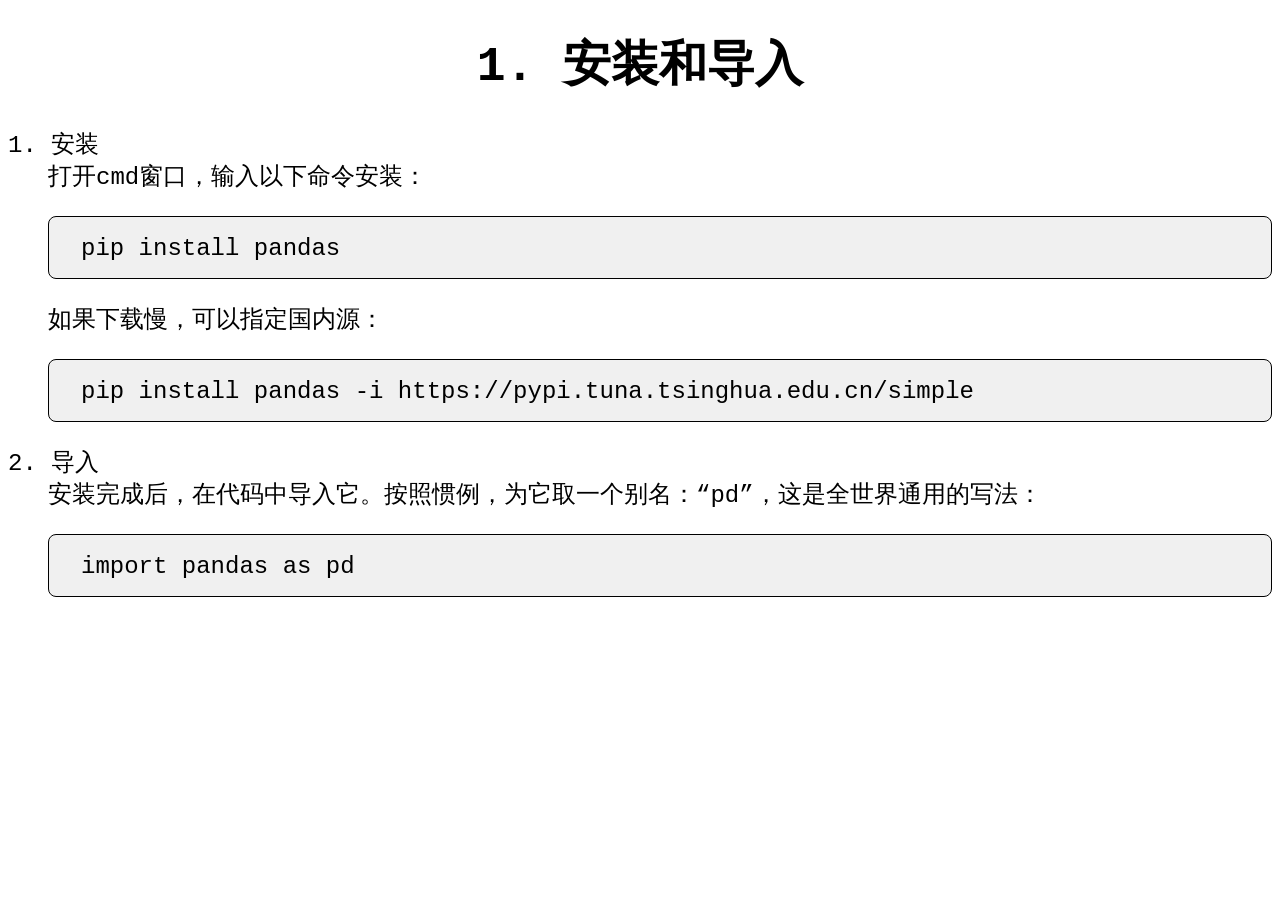
<file: programmingNoteFiles/Python/Pandas/1.html>
<!DOCTYPE html>
<html lang="zh-CN">

<head>
  <meta charset="UTF-8">
  <meta name="viewport" content="width=device-width, initial-scale=1.0">
  <link type="text/css" rel="stylesheet" href="styles.css">
  <script type="text/javascript" src="config.js"></script>
</head>

<body>
  <h1 class="h">1. 安装和导入</h1>
  <dl>
    <dt>1. 安装</dt>
    <dd>
      打开cmd窗口，输入以下命令安装：
      <pre><code>pip install pandas</code></pre>
      如果下载慢，可以指定国内源：
      <pre><code>pip install pandas -i https://pypi.tuna.tsinghua.edu.cn/simple</code></pre>
    </dd>
    <dt>2. 导入</dt>
    <dd>
      安装完成后，在代码中导入它。按照惯例，为它取一个别名：“pd”，这是全世界通用的写法：
      <pre><code>import pandas as pd</code></pre>
    </dd>
  </dl>
</body>

</html>
</file>
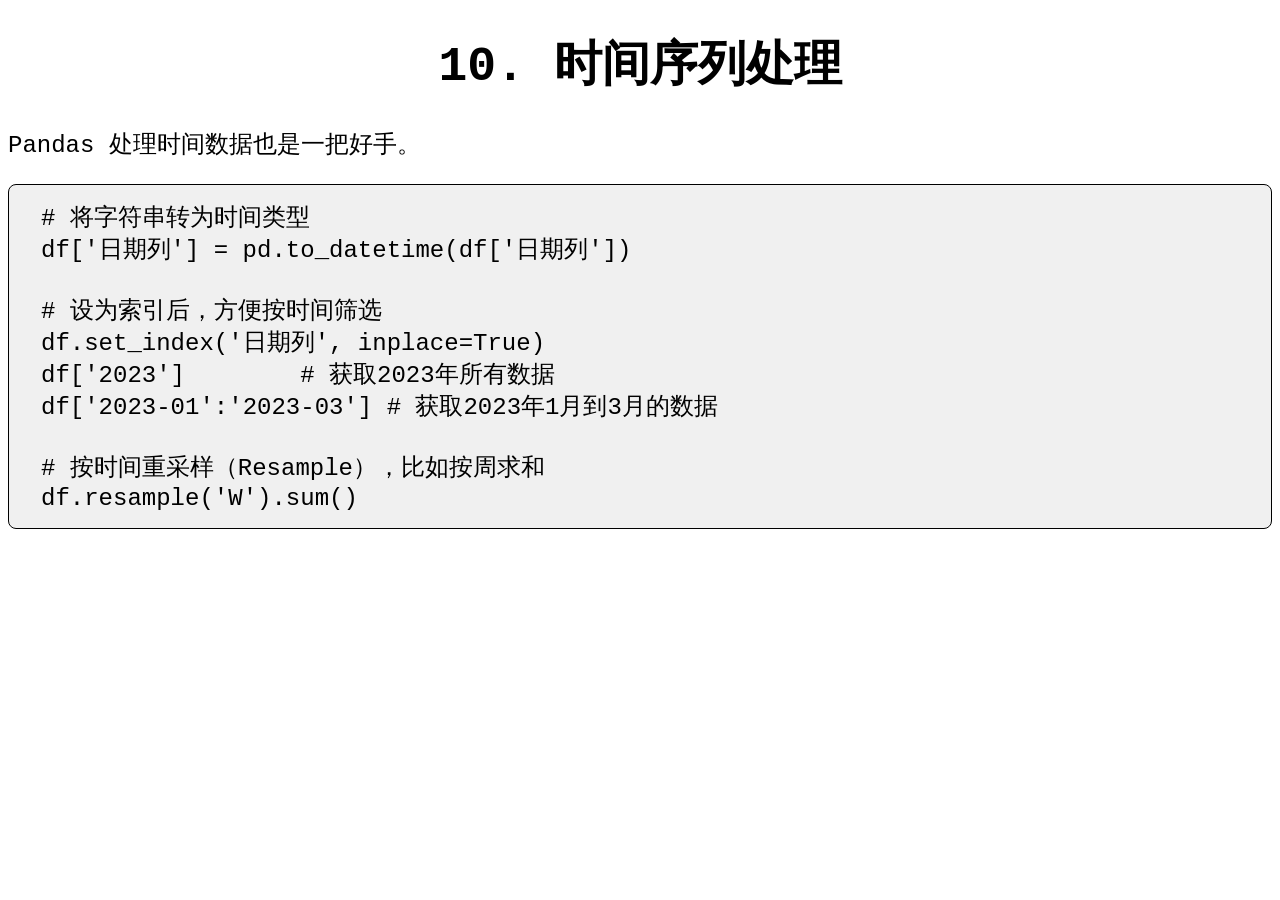
<file: programmingNoteFiles/Python/Pandas/10.html>
<!DOCTYPE html>
<html lang="zh-CN">

<head>
  <meta charset="UTF-8">
  <meta name="viewport" content="width=device-width, initial-scale=1.0">
  <link type="text/css" rel="stylesheet" href="styles.css">
  <script type="text/javascript" src="config.js"></script>
</head>

<body>
  <h1 class="h">10. 时间序列处理</h1>
  <p>Pandas 处理时间数据也是一把好手。</p>
  <pre><code># 将字符串转为时间类型
df['日期列'] = pd.to_datetime(df['日期列'])

# 设为索引后，方便按时间筛选
df.set_index('日期列', inplace=True)
df['2023']        # 获取2023年所有数据
df['2023-01':'2023-03'] # 获取2023年1月到3月的数据

# 按时间重采样（Resample），比如按周求和
df.resample('W').sum()</code></pre>
</body>

</html>
</file>
<file: css/indexStyles.css>
:root {
  --backgroundColor1: white;
  --backgroundColor2: #f0f0f0;
  --textColor: black;
  --borderColor: black;
  --backgroundColor1-hover: black;
  --textColor-hover: white;
}

[data-subject="dark"] {
  --backgroundColor1: #111;
  --backgroundColor2: black;
  --textColor: white;
  --borderColor: white;
  --backgroundColor1-hover: white;
  --textColor-hover: black;
}

body {
  font-size: 1.5rem;
  font-family: Consolas, 'Courier New', monospace, sans-serif, serif;
  color: var(--textColor);
  overflow: hidden;
}

.main-content {
  position: fixed;
  left: 0;
  top: 10%;
  width: 100%;
  height: 90%;
}

.main-content a {
  color: blue;
}

.htmlDisplayArea {
  width: 100%;
  height: 100%;
  border: 0;
}

.overlay {
  display: none;
  position: fixed;
  top: 0;
  left: 0;
  width: 100%;
  height: 100%;
  background: rgba(0, 0, 0, 0.5);
  z-index: 999;
}

.header {
  background-color: var(--backgroundColor2);
  position: fixed;
  display: flex;
  justify-content: space-between;
  left: 0;
  top: 0;
  width: 100%;
  height: 10%;
  z-index: 998;
}

.li {
  display: flex;
  justify-content: space-between;
}

.left-content,
.right-content {
  align-items: center;
  display: flex;
}

.menuButton,
.subjectButton {
  cursor: pointer;
}

.sidebar {
  position: fixed;
  top: 0;
  right: -21rem;
  width: 20rem;
  height: 100%;
  box-shadow: -3px 0 15px rgba(0, 0, 0, 1.0);
  z-index: 1000;
  background-color: var(--backgroundColor2);
  border-radius: 0.2rem;
  border-color: var(--borderColor);
  overflow: auto;
}

.sidebar ul {
  list-style-type: none;
  padding-left: 0;
}

.sidebar li {
  cursor: pointer;
  line-height: 2.5rem;
}

.sidebar li:hover {
  background-color: var(--backgroundColor1-hover);
  color: var(--textColor-hover);
}

.closeButton {
  position: absolute;
  top: 0.9rem;
  right: 1rem;
  cursor: pointer;
}

.closeButton:hover {
  color: grey;
}
</file>
<file: css/mainStyles.css>
:root {
  --backgroundColor1: white;
  --backgroundColor2: #eeeeee;
  --textColor: black;
  --borderColor: black;
  --backgroundColor1-hover: black;
  --textColor-hover: white;
  --borderColor-hover: white;
}

[data-subject="dark"] {
  --backgroundColor1: #222;
  --backgroundColor2: black;
  --textColor: white;
  --borderColor: white;
  --backgroundColor1-hover: white;
  --textColor-hover: black;
  --borderColor-hover: black;
}

body {
  font-size: 1.5rem;
  background-color: var(--backgroundColor1);
  font-family: Consolas, 'Courier New', monospace, sans-serif, serif;
  color: var(--textColor);
}

.footer {
  color: grey;
  background-color: var(--backgroundColor2);
  padding-top: 4rem;
  padding-left: 1rem;
  height: 3rem;
}

.h {
  text-align: center;
}

h1.h {
  text-align: center;
  font-size: 3rem;
}

h3.h {
  text-align: center;
  font-size: 2rem;
}

a {
  color: blue;
}

.statistics {
  margin-left: auto;
  margin-right: auto;
  width: 80%;
}

.statistics th {
  border: 2px solid #eeeeee;
  border-radius: 0.4rem;
}

.statistics td {
  border: 2px solid #eeeeee;
  border-radius: 0.4rem;
}

.projects {
  margin-left: auto;
  margin-right: auto;
  width: 80%;
}

.projects th {
  border: 2px solid #eeeeee;
  border-radius: 0.4rem;
}

.projects td {
  border: 2px solid #eeeeee;
  border-radius: 0.4rem;
}

.projects p {
  padding-left: 1rem;
}

.projects strong {
  padding-left: 1rem;
}

@media (max-width: 980px) {
  body {
    font-size: 1.2rem;
  }

  h1.h {
    font-size: 2.4rem;
  }

  h3.h {
    font-size: 1.6rem;
  }

  .footer {
    height: 2.5rem;
  }
}

@media (max-width: 798px) {
  body {
    font-size: 1rem;
  }

  h1.h {
    font-size: 2rem;
  }

  h3.h {
    font-size: 1.2rem;
  }

  .footer {
    height: 2rem;
  }
}
</file>
<file: projects/styles.css>
:root {
  --backgroundColor1: white;
  --backgroundColor2: #eeeeee;
  --textColor: black;
  --borderColor: black;
  --backgroundColor1-hover: black;
  --textColor-hover: white;
  --borderColor-hover: white;
}

[data-subject="dark"] {
  --backgroundColor1: #222;
  --backgroundColor2: black;
  --textColor: white;
  --borderColor: white;
  --backgroundColor1-hover: white;
  --textColor-hover: black;
  --borderColor-hover: black;
}

body {
  font-size: 1.5rem;
  background-color: var(--backgroundColor1);
  font-family: Consolas, 'Courier New', monospace, sans-serif, serif;
  color: var(--textColor);
}

.footer {
  color: grey;
  background-color: var(--backgroundColor2);
  padding-top: 4rem;
  padding-left: 1rem;
  height: 3rem;
}

.h {
  text-align: center;
}

h1.h {
  text-align: center;
  font-size: 3rem;
}

h3.h {
  text-align: center;
  font-size: 2rem;
}

a {
  color: blue;
}

.projectHTML {
  padding-left: 2rem;
}

@media (max-width: 980px) {
  body {
    font-size: 1.2rem;
  }

  h1.h {
    font-size: 2.4rem;
  }

  h3.h {
    font-size: 1.6rem;
  }

  .footer {
    height: 2.5rem;
  }
}

@media (max-width: 798px) {
  body {
    font-size: 1rem;
  }

  h1.h {
    font-size: 2rem;
  }

  h3.h {
    font-size: 1.2rem;
  }

  .footer {
    height: 2rem;
  }
}
</file>
<file: programmingNoteFiles/Python/Matplotlib/styles.css>
:root {
  --backgroundColor1: white;
  --backgroundColor2: #f0f0f0;
  --textColor: black;
  --borderColor: black;
  --backgroundColor1-hover: black;
  --textColor-hover: white;
  --borderColor-hover: white;
}

[data-subject="dark"] {
  --backgroundColor1: #222;
  --backgroundColor2: black;
  --textColor: white;
  --borderColor: white;
  --backgroundColor1-hover: white;
  --textColor-hover: black;
  --borderColor-hover: black;
}

body {
  font-size: 1.5rem;
  font-weight: 400;
  background-color: var(--backgroundColor1);
  font-family: Consolas, 'Courier New', monospace, sans-serif, serif;
  color: var(--textColor);
  overflow-x: hidden;
}

.footer {
  text-align: center;
  color: grey;
  background-color: var(--backgroundColor2);
  font-size: 1rem;
  padding-top: 1rem;
  padding-bottom: 1rem;
  border: 1px solid var(--borderColor);
}

pre {
  background-color: var(--backgroundColor2);
  color: var(--textColor);
  border-radius: 0.5rem;
  padding-left: 2rem;
  padding-top: 1rem;
  padding-bottom: 1rem;
  overflow-x: auto;
  border: 1px solid var(--borderColor);
}

code {
  font-family: Consolas, 'Courier New', monospace;
}

.h {
  text-align: center;
}

strong {
  font-weight: 900;
}

@media (max-width: 980px) {
  body {
    font-size: 1.2rem;
  }
}

@media (max-width: 798px) {
  body {
    font-size: 1.0rem;
  }
}
</file>
<file: programmingNoteFiles/Python/Pandas/styles.css>
:root {
  --backgroundColor1: white;
  --backgroundColor2: #f0f0f0;
  --textColor: black;
  --borderColor: black;
  --backgroundColor1-hover: black;
  --textColor-hover: white;
  --borderColor-hover: white;
}

[data-subject="dark"] {
  --backgroundColor1: #222;
  --backgroundColor2: black;
  --textColor: white;
  --borderColor: white;
  --backgroundColor1-hover: white;
  --textColor-hover: black;
  --borderColor-hover: black;
}

body {
  font-size: 1.5rem;
  font-weight: 400;
  background-color: var(--backgroundColor1);
  font-family: Consolas, 'Courier New', monospace, sans-serif, serif;
  color: var(--textColor);
  overflow-x: hidden;
}

.footer {
  text-align: center;
  color: grey;
  background-color: var(--backgroundColor2);
  font-size: 1rem;
  padding-top: 1rem;
  padding-bottom: 1rem;
  border: 1px solid var(--borderColor);
}

pre {
  background-color: var(--backgroundColor2);
  color: var(--textColor);
  border-radius: 0.5rem;
  padding-left: 2rem;
  padding-top: 1rem;
  padding-bottom: 1rem;
  overflow-x: auto;
  border: 1px solid var(--borderColor);
}

code {
  font-family: Consolas, 'Courier New', monospace;
}

.h {
  text-align: center;
}

strong {
  font-weight: 900;
}

@media (max-width: 980px) {
  body {
    font-size: 1.2rem;
  }
}

@media (max-width: 798px) {
  body {
    font-size: 1.0rem;
  }
}
</file>
